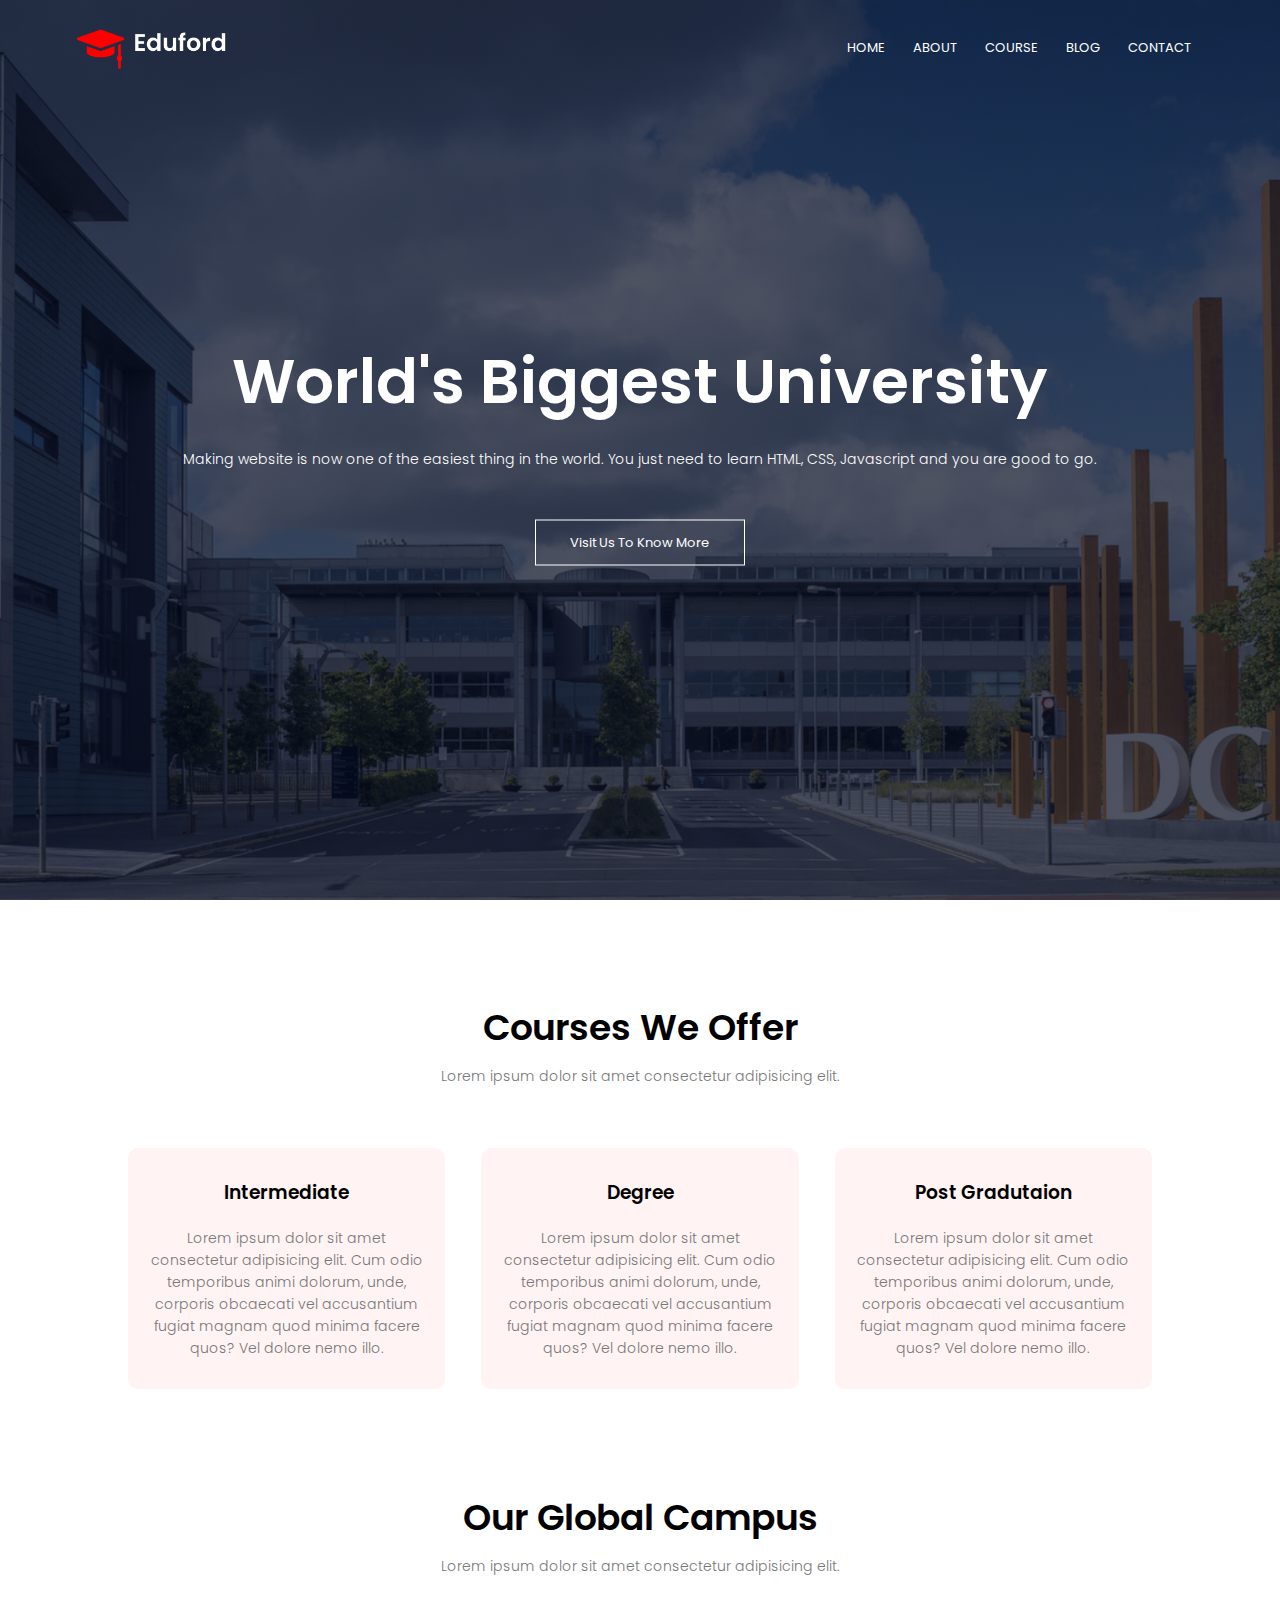
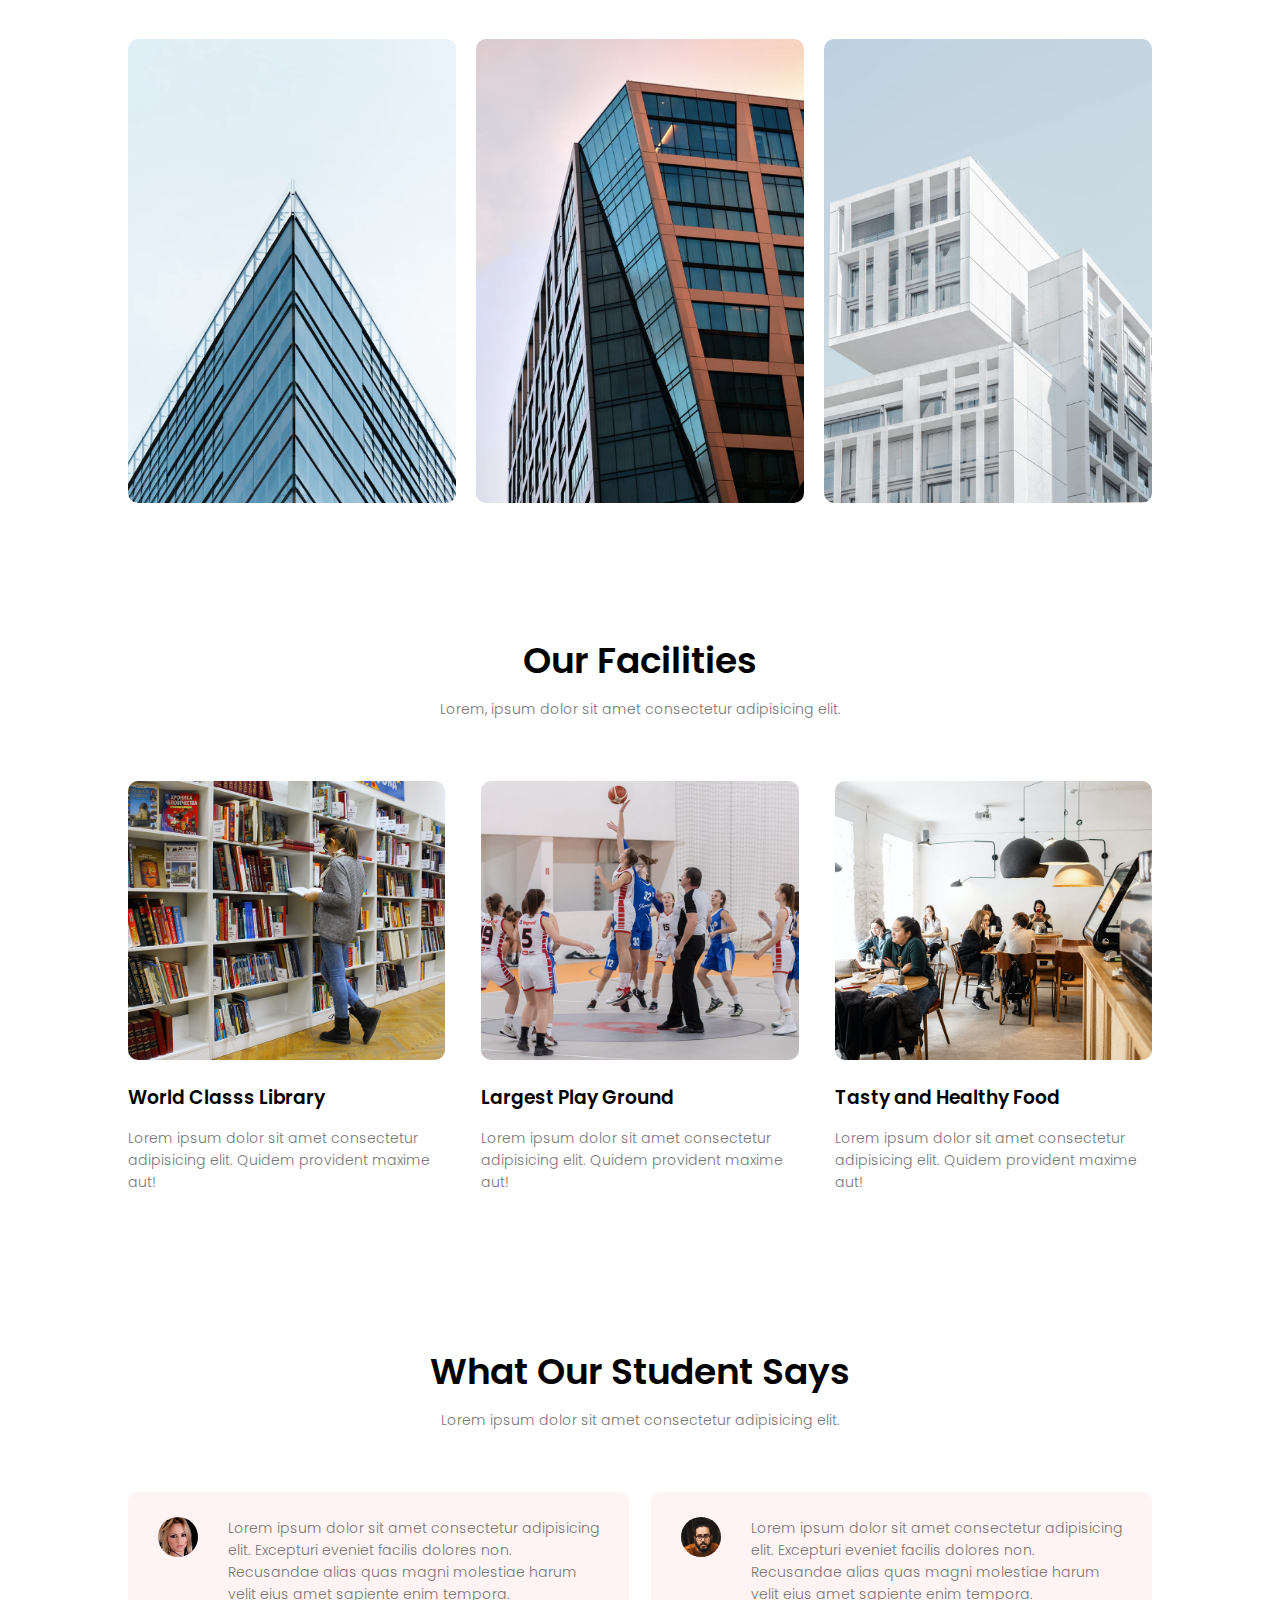
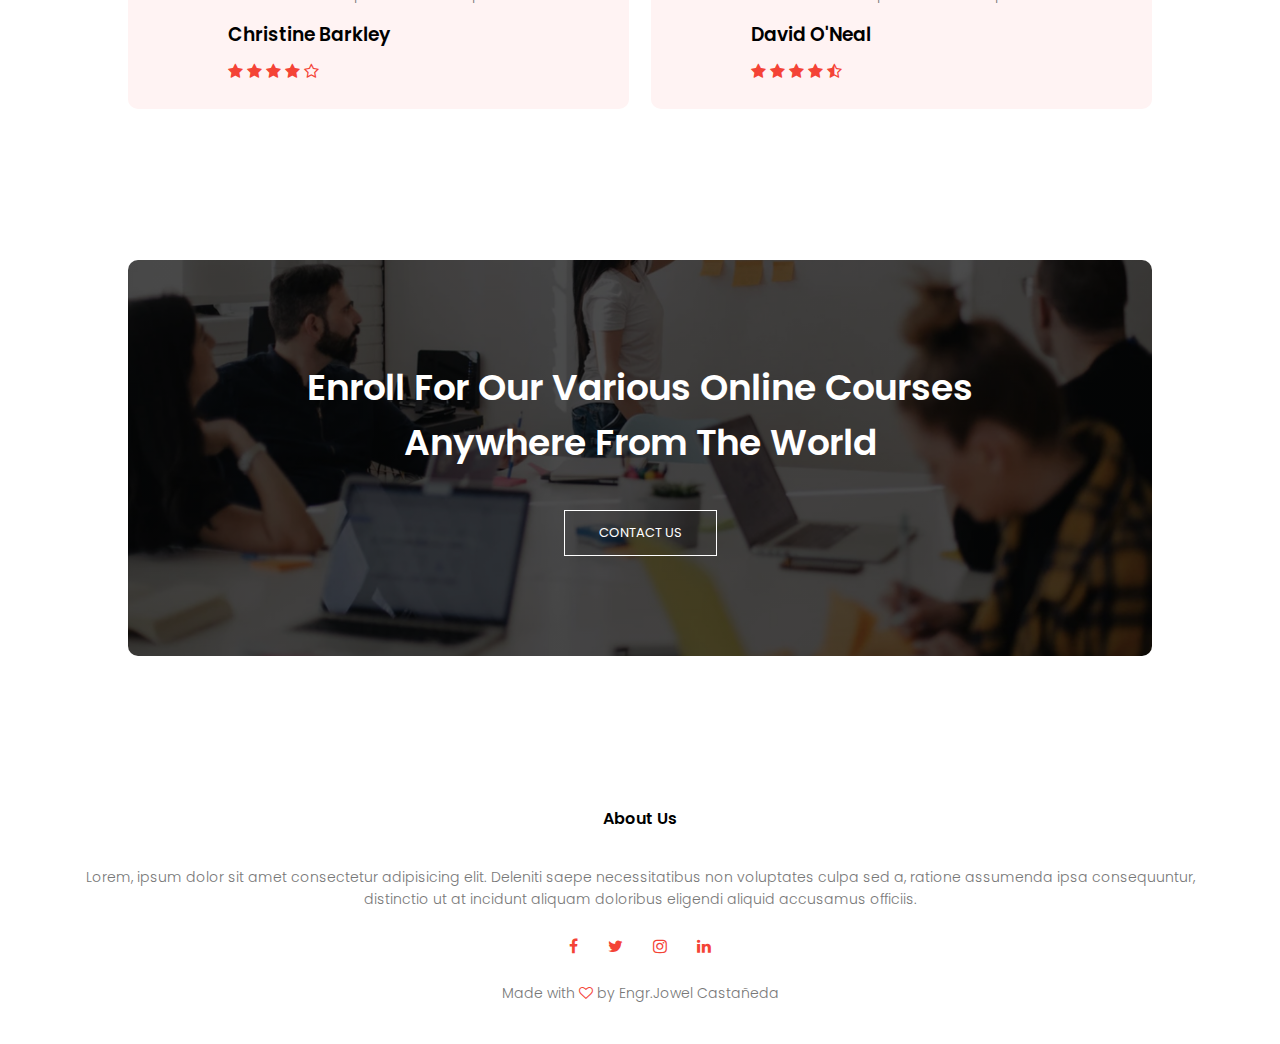
<file: index.html>
<!DOCTYPE html>
<html lang="en">
  <head>
    <meta name="viewport" content="width=device-width, initial-scale=1.0" />
    <title>University Website Design</title>
    <link rel="stylesheet" href="style.css" />
    <link rel="preconnect" href="https://fonts.googleapis.com" />
    <link rel="preconnect" href="https://fonts.gstatic.com" crossorigin />
    <link
      href="https://fonts.googleapis.com/css2?family=Poppins:ital,wght@0,100;0,200;0,300;0,600;0,700;1,400&display=swap"
      rel="stylesheet"
    />
    <link
      rel="stylesheet"
      href="https://stackpath.bootstrapcdn.com/font-awesome/4.7.0/css/font-awesome.min.css"
    />
  </head>
  <body>
    <section class="header">
      <nav>
        <a href="index.html"><img src="images/logo.png" /></a>
        <div class="nav-links" id="navLinks">
          <i class="fa fa-times" onclick="hideMenu()"></i>
          <ul>
            <li><a href="index.html">HOME</a></li>
            <li><a href="about.html">ABOUT</a></li>
            <li><a href="course.html">COURSE</a></li>
            <li><a href="blog.html">BLOG</a></li>
            <li><a href="contact.html">CONTACT</a></li>
          </ul>
        </div>
        <i class="fa fa-bars" onclick="showMenu()"></i>
      </nav>

      <div class="text-box">
        <h1>World's Biggest University</h1>
        <p>
          Making website is now one of the easiest thing in the world. You just
          need to learn HTML, CSS, Javascript and you are good to go.
        </p>
        <a href="" class="hero-btn">Visit Us To Know More</a>
      </div>
    </section>

    <section class="course">
      <h1>Courses We Offer</h1>
      <p>Lorem ipsum dolor sit amet consectetur adipisicing elit.</p>

      <div class="row">
        <div class="course-col">
          <h3>Intermediate</h3>
          <p>
            Lorem ipsum dolor sit amet consectetur adipisicing elit. Cum odio
            temporibus animi dolorum, unde, corporis obcaecati vel accusantium
            fugiat magnam quod minima facere quos? Vel dolore nemo illo.
          </p>
        </div>
        <div class="course-col">
          <h3>Degree</h3>
          <p>
            Lorem ipsum dolor sit amet consectetur adipisicing elit. Cum odio
            temporibus animi dolorum, unde, corporis obcaecati vel accusantium
            fugiat magnam quod minima facere quos? Vel dolore nemo illo.
          </p>
        </div>
        <div class="course-col">
          <h3>Post Gradutaion</h3>
          <p>
            Lorem ipsum dolor sit amet consectetur adipisicing elit. Cum odio
            temporibus animi dolorum, unde, corporis obcaecati vel accusantium
            fugiat magnam quod minima facere quos? Vel dolore nemo illo.
          </p>
        </div>
      </div>
    </section>

    <section class="campus">
      <h1>Our Global Campus</h1>
      <p>Lorem ipsum dolor sit amet consectetur adipisicing elit.</p>
      <div class="row">
        <div class="campus-col">
          <img src="images/london.png" alt="London Image" />
          <div class="layer">
            <h3>LONDON</h3>
          </div>
        </div>
        <div class="campus-col">
          <img src="images/newyork.png" alt="London Image" />
          <div class="layer">
            <h3>NEW YORK</h3>
          </div>
        </div>
        <div class="campus-col">
          <img src="images/washington.png" alt="London Image" />
          <div class="layer">
            <h3>WASHINGTON</h3>
          </div>
        </div>
      </div>
    </section>

    <section class="facilities">
      <h1>Our Facilities</h1>
      <p>Lorem, ipsum dolor sit amet consectetur adipisicing elit.</p>
      <div class="row">
        <div class="facilities-col">
          <img src="images/library.png" alt="Library" />
          <h3>World Classs Library</h3>
          <p>
            Lorem ipsum dolor sit amet consectetur adipisicing elit. Quidem
            provident maxime aut!
          </p>
        </div>
        <div class="facilities-col">
          <img src="images/basketball.png" alt="Basketball" />
          <h3>Largest Play Ground</h3>
          <p>
            Lorem ipsum dolor sit amet consectetur adipisicing elit. Quidem
            provident maxime aut!
          </p>
        </div>
        <div class="facilities-col">
          <img src="images/cafeteria.png" alt="Cafeteria" />
          <h3>Tasty and Healthy Food</h3>
          <p>
            Lorem ipsum dolor sit amet consectetur adipisicing elit. Quidem
            provident maxime aut!
          </p>
        </div>
      </div>
    </section>

    <section class="testimonials">
      <h1>What Our Student Says</h1>
      <p>Lorem ipsum dolor sit amet consectetur adipisicing elit.</p>
      <div class="row">
        <div class="testimonial-col">
          <img src="images/user1.jpg" alt="Christine" />
          <div>
            <p>
              Lorem ipsum dolor sit amet consectetur adipisicing elit. Excepturi
              eveniet facilis dolores non. Recusandae alias quas magni molestiae
              harum velit eius amet sapiente enim tempora.
            </p>
            <h3>Christine Barkley</h3>
            <i class="fa fa-star"></i>
            <i class="fa fa-star"></i>
            <i class="fa fa-star"></i>
            <i class="fa fa-star"></i>
            <i class="fa fa-star-o"></i>
          </div>
        </div>
        <div class="testimonial-col">
          <img src="images/user2.jpg" alt="David" />
          <div>
            <p>
              Lorem ipsum dolor sit amet consectetur adipisicing elit. Excepturi
              eveniet facilis dolores non. Recusandae alias quas magni molestiae
              harum velit eius amet sapiente enim tempora.
            </p>
            <h3>David O'Neal</h3>
            <i class="fa fa-star"></i>
            <i class="fa fa-star"></i>
            <i class="fa fa-star"></i>
            <i class="fa fa-star"></i>
            <i class="fa fa-star-half-o"></i>
          </div>
        </div>
      </div>
    </section>

    <section class="cta">
      <h1>
        Enroll For Our Various Online Courses <br />
        Anywhere From The World
      </h1>
      <a href="" class="hero-btn">CONTACT US</a>
    </section>

    <section class="footer">
      <h4>About Us</h4>
      <p>
        Lorem, ipsum dolor sit amet consectetur adipisicing elit. Deleniti saepe
        necessitatibus non voluptates culpa sed a, ratione assumenda ipsa
        consequuntur,<br />
        distinctio ut at incidunt aliquam doloribus eligendi aliquid accusamus
        officiis.
      </p>
      <div class="icons">
        <a href="https://www.facebook.com/" target="_blank"
          ><i class="fa fa-facebook"></i
        ></a>
        <a href="https://www.twitter.com/" target="_blank"
          ><i class="fa fa-twitter"></i
        ></a>
        <a href="https://www.instagram.com/" target="_blank"
          ><i class="fa fa-instagram"></i
        ></a>
        <a href="https://www.linkedin.com/" target="_blank"
          ><i class="fa fa-linkedin"></i
        ></a>
      </div>
      <p>Made with <i class="fa fa-heart-o"></i> by Engr.Jowel Castañeda</p>
    </section>
  </body>

  <!-- ---------- Javascript for Toggle Menu ----------- -->
  <script>
    var navLinks = document.getElementById("navLinks");

    function showMenu() {
      navLinks.style.right = "0";
    }
    function hideMenu() {
      navLinks.style.right = "-200px";
    }
  </script>
</html>
</file>
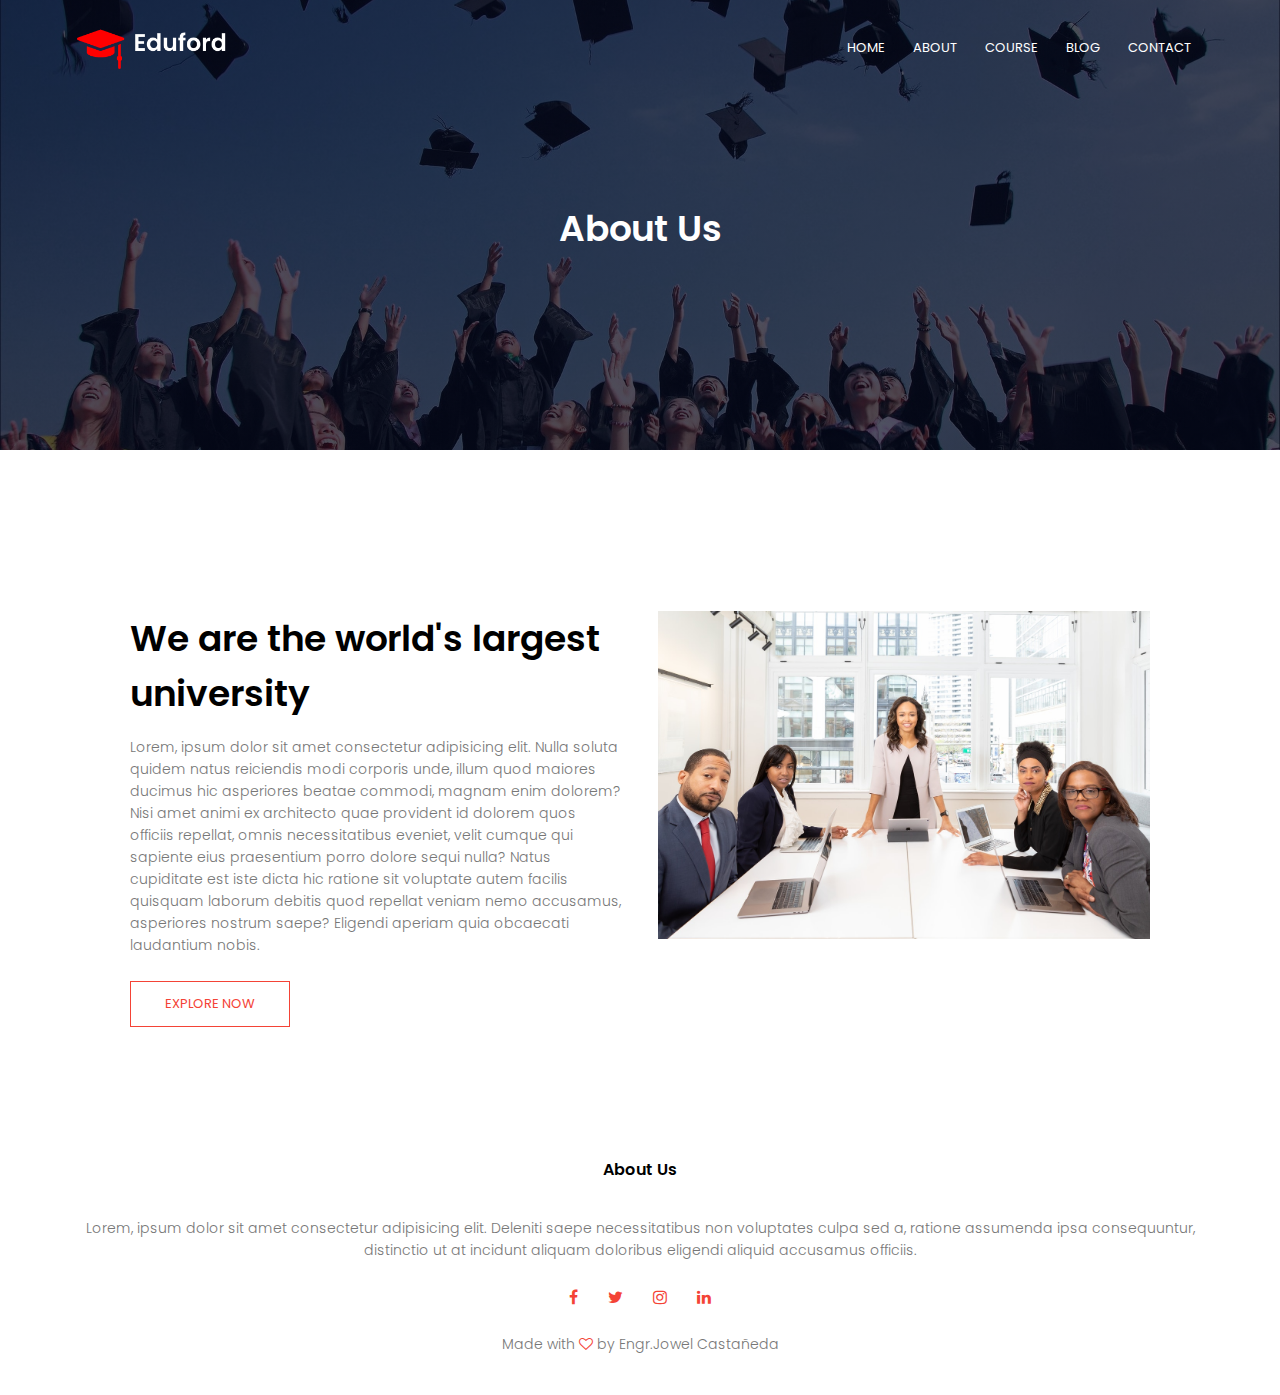
<file: about.html>
<!DOCTYPE html>
<html lang="en">
  <head>
    <meta name="viewport" content="width=device-width, initial-scale=1.0" />
    <title>University Website Design</title>
    <link rel="stylesheet" href="style.css" />
    <link rel="preconnect" href="https://fonts.googleapis.com" />
    <link rel="preconnect" href="https://fonts.gstatic.com" crossorigin />
    <link
      href="https://fonts.googleapis.com/css2?family=Poppins:ital,wght@0,100;0,200;0,300;0,600;0,700;1,400&display=swap"
      rel="stylesheet"
    />
    <link
      rel="stylesheet"
      href="https://stackpath.bootstrapcdn.com/font-awesome/4.7.0/css/font-awesome.min.css"
    />
  </head>
  <body>
    <section class="sub-header">
      <nav>
        <a href="index.html"><img src="images/logo.png" /></a>
        <div class="nav-links" id="navLinks">
          <i class="fa fa-times" onclick="hideMenu()"></i>
          <ul>
            <li><a href="index.html">HOME</a></li>
            <li><a href="about.html">ABOUT</a></li>
            <li><a href="course.html">COURSE</a></li>
            <li><a href="blog.html">BLOG</a></li>
            <li><a href="contact.html">CONTACT</a></li>
          </ul>
        </div>
        <i class="fa fa-bars" onclick="showMenu()"></i>
      </nav>
      <h1>About Us</h1>
    </section>

    <section class="about-us">
      <div class="row">
        <div class="about-col">
          <h1>We are the world's largest university</h1>
          <p>
            Lorem, ipsum dolor sit amet consectetur adipisicing elit. Nulla
            soluta quidem natus reiciendis modi corporis unde, illum quod
            maiores ducimus hic asperiores beatae commodi, magnam enim dolorem?
            Nisi amet animi ex architecto quae provident id dolorem quos
            officiis repellat, omnis necessitatibus eveniet, velit cumque qui
            sapiente eius praesentium porro dolore sequi nulla? Natus cupiditate
            est iste dicta hic ratione sit voluptate autem facilis quisquam
            laborum debitis quod repellat veniam nemo accusamus, asperiores
            nostrum saepe? Eligendi aperiam quia obcaecati laudantium nobis.
          </p>
          <a href="" class="hero-btn red-btn">EXPLORE NOW</a>
        </div>
        <div class="about-col">
          <img src="images/about.jpg" alt="About us" />
        </div>
      </div>
    </section>

    <section class="footer">
      <h4>About Us</h4>
      <p>
        Lorem, ipsum dolor sit amet consectetur adipisicing elit. Deleniti saepe
        necessitatibus non voluptates culpa sed a, ratione assumenda ipsa
        consequuntur,<br />
        distinctio ut at incidunt aliquam doloribus eligendi aliquid accusamus
        officiis.
      </p>
      <div class="icons">
        <a href="https://www.facebook.com/" target="_blank"
          ><i class="fa fa-facebook"></i
        ></a>
        <a href="https://www.twitter.com/" target="_blank"
          ><i class="fa fa-twitter"></i
        ></a>
        <a href="https://www.instagram.com/" target="_blank"
          ><i class="fa fa-instagram"></i
        ></a>
        <a href="https://www.linkedin.com/" target="_blank"
          ><i class="fa fa-linkedin"></i
        ></a>
      </div>
      <p>Made with <i class="fa fa-heart-o"></i> by Engr.Jowel Castañeda</p>
    </section>
  </body>

  <!-- ---------- Javascript for Toggle Menu ----------- -->
  <script>
    var navLinks = document.getElementById("navLinks");

    function showMenu() {
      navLinks.style.right = "0";
    }
    function hideMenu() {
      navLinks.style.right = "-200px";
    }
  </script>
</html>
</file>
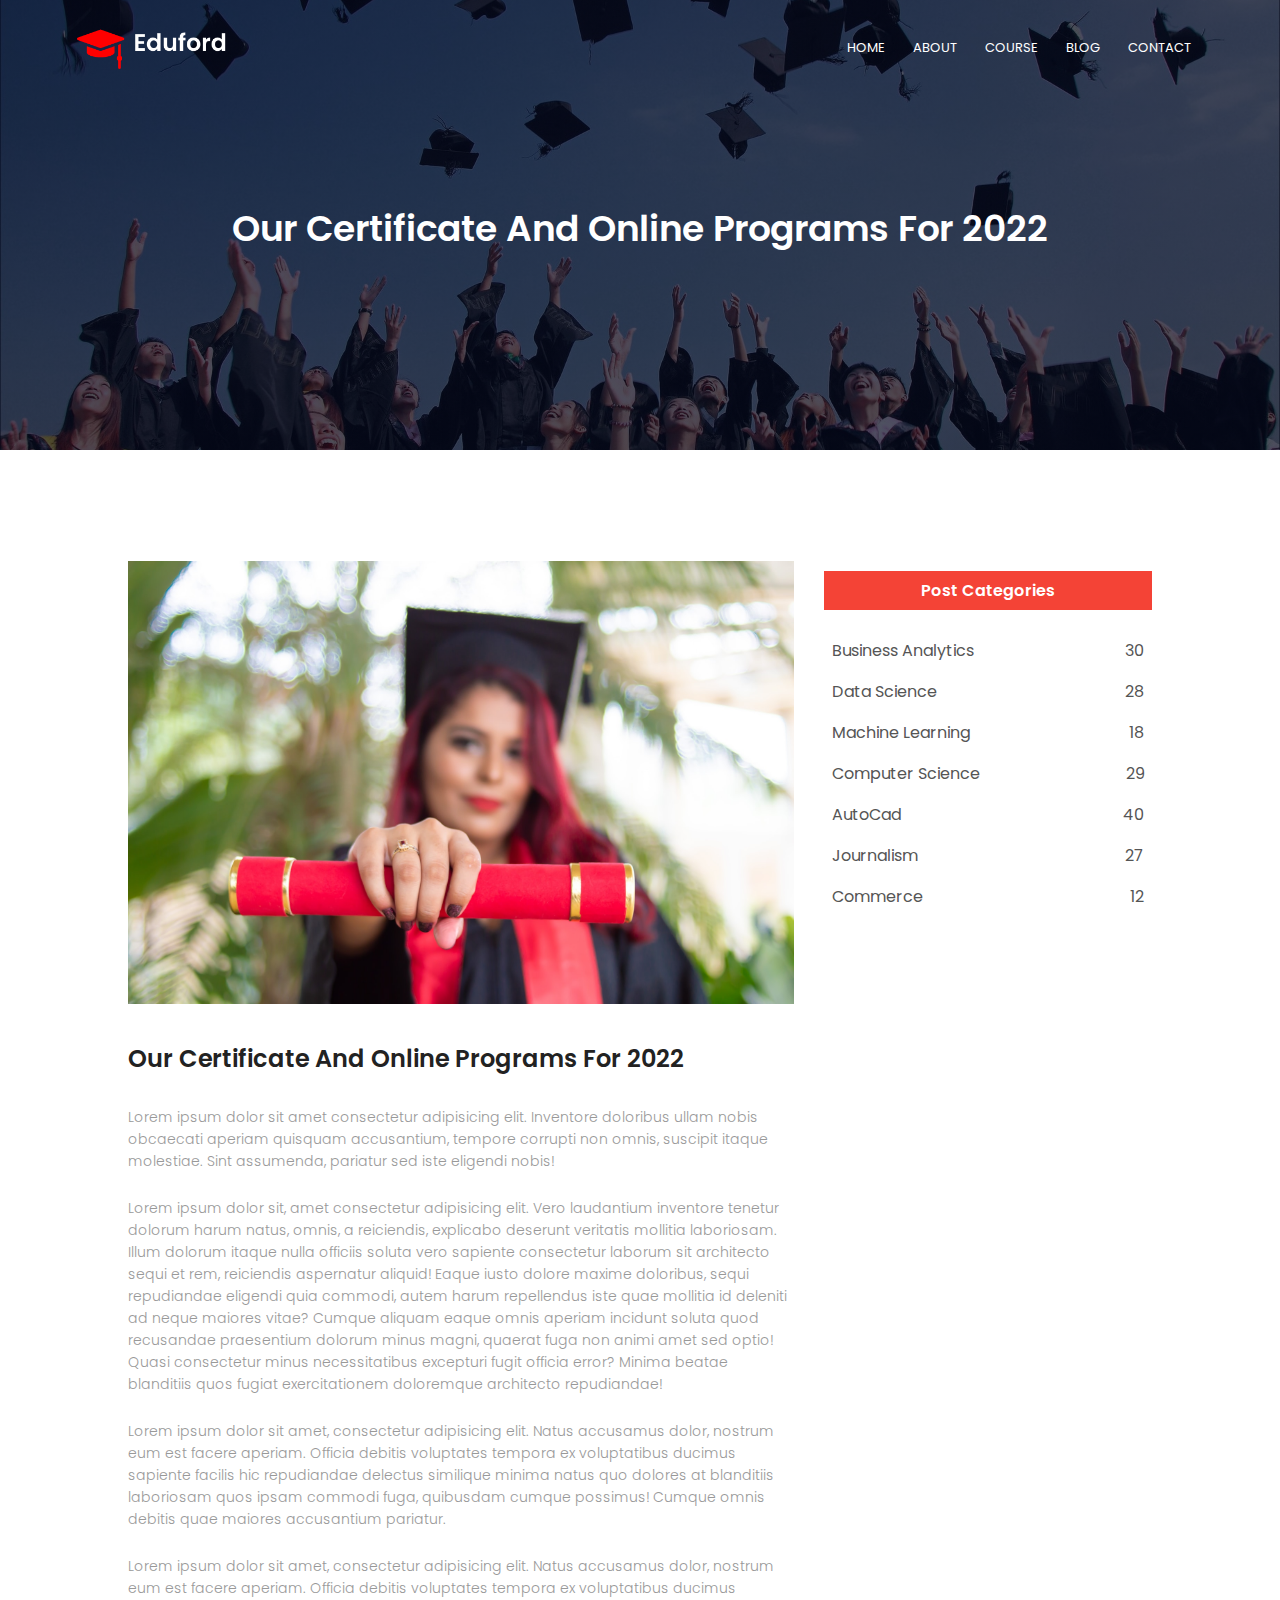
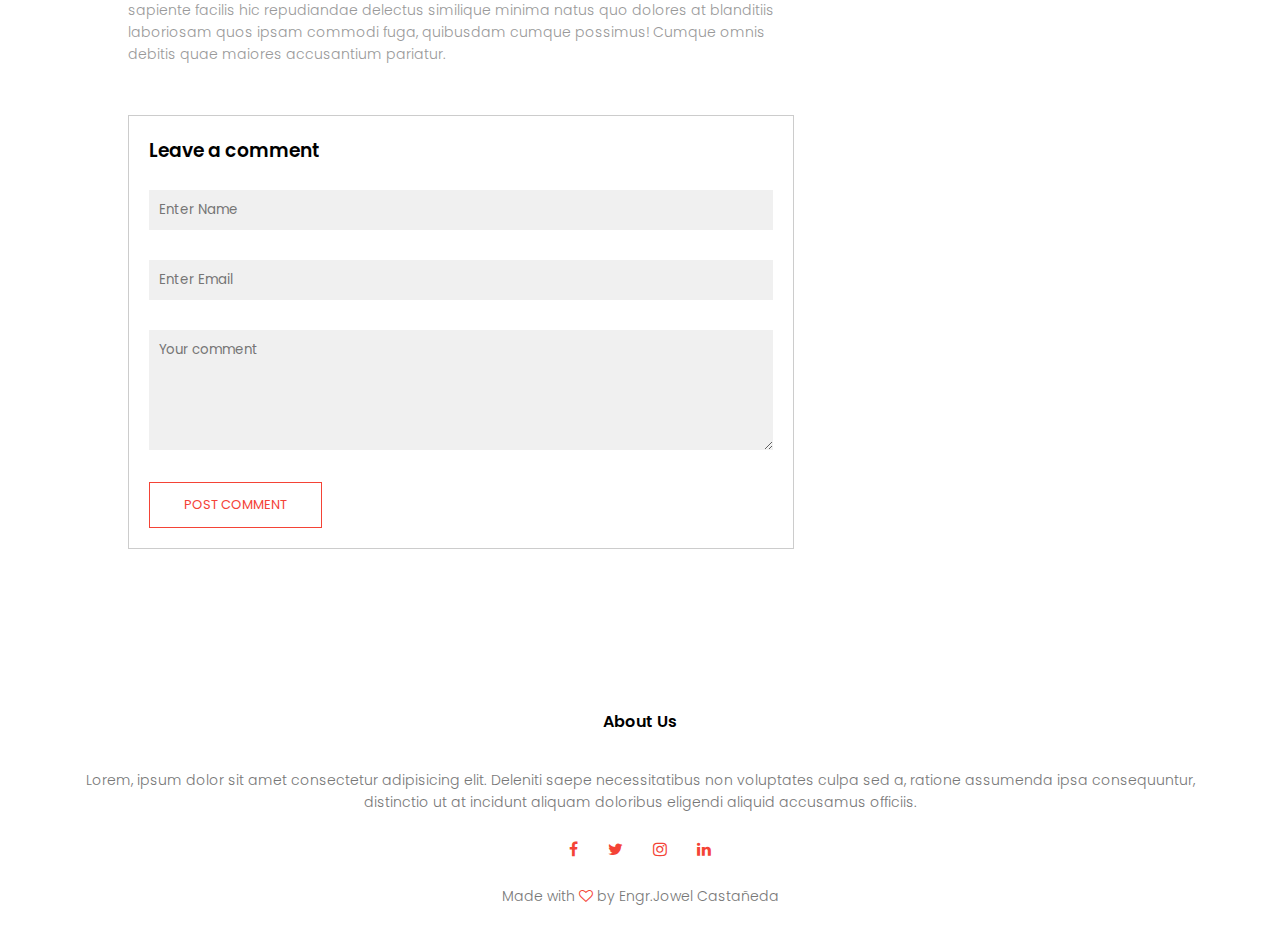
<file: blog.html>
<!DOCTYPE html>
<html lang="en">
  <head>
    <meta name="viewport" content="width=device-width, initial-scale=1.0" />
    <title>University Website Design</title>
    <link rel="stylesheet" href="style.css" />
    <link rel="preconnect" href="https://fonts.googleapis.com" />
    <link rel="preconnect" href="https://fonts.gstatic.com" crossorigin />
    <link
      href="https://fonts.googleapis.com/css2?family=Poppins:ital,wght@0,100;0,200;0,300;0,600;0,700;1,400&display=swap"
      rel="stylesheet"
    />
    <link
      rel="stylesheet"
      href="https://stackpath.bootstrapcdn.com/font-awesome/4.7.0/css/font-awesome.min.css"
    />
  </head>
  <body>
    <section class="sub-header">
      <nav>
        <a href="index.html"><img src="images/logo.png" /></a>
        <div class="nav-links" id="navLinks">
          <i class="fa fa-times" onclick="hideMenu()"></i>
          <ul>
            <li><a href="index.html">HOME</a></li>
            <li><a href="about.html">ABOUT</a></li>
            <li><a href="course.html">COURSE</a></li>
            <li><a href="blog.html">BLOG</a></li>
            <li><a href="contact.html">CONTACT</a></li>
          </ul>
        </div>
        <i class="fa fa-bars" onclick="showMenu()"></i>
      </nav>
      <h1>Our Certificate And Online Programs For 2022</h1>
    </section>

    <section class="blog-content">
      <div class="row">
        <div class="blog-left">
          <img src="images/certificate.jpg" alt="Certificate" />
          <h2>Our Certificate And Online Programs For 2022</h2>
          <p>
            Lorem ipsum dolor sit amet consectetur adipisicing elit. Inventore
            doloribus ullam nobis obcaecati aperiam quisquam accusantium,
            tempore corrupti non omnis, suscipit itaque molestiae. Sint
            assumenda, pariatur sed iste eligendi nobis!
          </p>
          <br />
          <p>
            Lorem ipsum dolor sit, amet consectetur adipisicing elit. Vero
            laudantium inventore tenetur dolorum harum natus, omnis, a
            reiciendis, explicabo deserunt veritatis mollitia laboriosam. Illum
            dolorum itaque nulla officiis soluta vero sapiente consectetur
            laborum sit architecto sequi et rem, reiciendis aspernatur aliquid!
            Eaque iusto dolore maxime doloribus, sequi repudiandae eligendi quia
            commodi, autem harum repellendus iste quae mollitia id deleniti ad
            neque maiores vitae? Cumque aliquam eaque omnis aperiam incidunt
            soluta quod recusandae praesentium dolorum minus magni, quaerat fuga
            non animi amet sed optio! Quasi consectetur minus necessitatibus
            excepturi fugit officia error? Minima beatae blanditiis quos fugiat
            exercitationem doloremque architecto repudiandae!
          </p>
          <br />
          <p>
            Lorem ipsum dolor sit amet, consectetur adipisicing elit. Natus
            accusamus dolor, nostrum eum est facere aperiam. Officia debitis
            voluptates tempora ex voluptatibus ducimus sapiente facilis hic
            repudiandae delectus similique minima natus quo dolores at
            blanditiis laboriosam quos ipsam commodi fuga, quibusdam cumque
            possimus! Cumque omnis debitis quae maiores accusantium pariatur.
          </p>
          <br />
          <p>
            Lorem ipsum dolor sit amet, consectetur adipisicing elit. Natus
            accusamus dolor, nostrum eum est facere aperiam. Officia debitis
            voluptates tempora ex voluptatibus ducimus sapiente facilis hic
            repudiandae delectus similique minima natus quo dolores at
            blanditiis laboriosam quos ipsam commodi fuga, quibusdam cumque
            possimus! Cumque omnis debitis quae maiores accusantium pariatur.
          </p>

          <div class="comment-box">
            <h3>Leave a comment</h3>
            <form action="" class="comment-form">
              <input type="text" placeholder="Enter Name" />
              <input type="email" placeholder="Enter Email" />
              <textarea rows="5" placeholder="Your comment"></textarea>
              <button type="submit" class="hero-btn red-btn">
                POST COMMENT
              </button>
            </form>
          </div>
        </div>
        <div class="blog-right">
          <h3>Post Categories</h3>
          <div>
            <span>Business Analytics</span>
            <span>30</span>
          </div>
          <div>
            <span>Data Science</span>
            <span>28</span>
          </div>
          <div>
            <span>Machine Learning</span>
            <span>18</span>
          </div>
          <div>
            <span>Computer Science</span>
            <span>29</span>
          </div>
          <div>
            <span>AutoCad</span>
            <span>40</span>
          </div>
          <div>
            <span>Journalism</span>
            <span>27</span>
          </div>
          <div>
            <span>Commerce</span>
            <span>12</span>
          </div>
        </div>
      </div>
    </section>

    <section class="footer">
      <h4>About Us</h4>
      <p>
        Lorem, ipsum dolor sit amet consectetur adipisicing elit. Deleniti saepe
        necessitatibus non voluptates culpa sed a, ratione assumenda ipsa
        consequuntur,<br />
        distinctio ut at incidunt aliquam doloribus eligendi aliquid accusamus
        officiis.
      </p>
      <div class="icons">
        <a href="https://www.facebook.com/" target="_blank"
          ><i class="fa fa-facebook"></i
        ></a>
        <a href="https://www.twitter.com/" target="_blank"
          ><i class="fa fa-twitter"></i
        ></a>
        <a href="https://www.instagram.com/" target="_blank"
          ><i class="fa fa-instagram"></i
        ></a>
        <a href="https://www.linkedin.com/" target="_blank"
          ><i class="fa fa-linkedin"></i
        ></a>
      </div>
      <p>Made with <i class="fa fa-heart-o"></i> by Engr.Jowel Castañeda</p>
    </section>
  </body>

  <!-- ---------- Javascript for Toggle Menu ----------- -->
  <script>
    var navLinks = document.getElementById("navLinks");

    function showMenu() {
      navLinks.style.right = "0";
    }
    function hideMenu() {
      navLinks.style.right = "-200px";
    }
  </script>
</html>
</file>
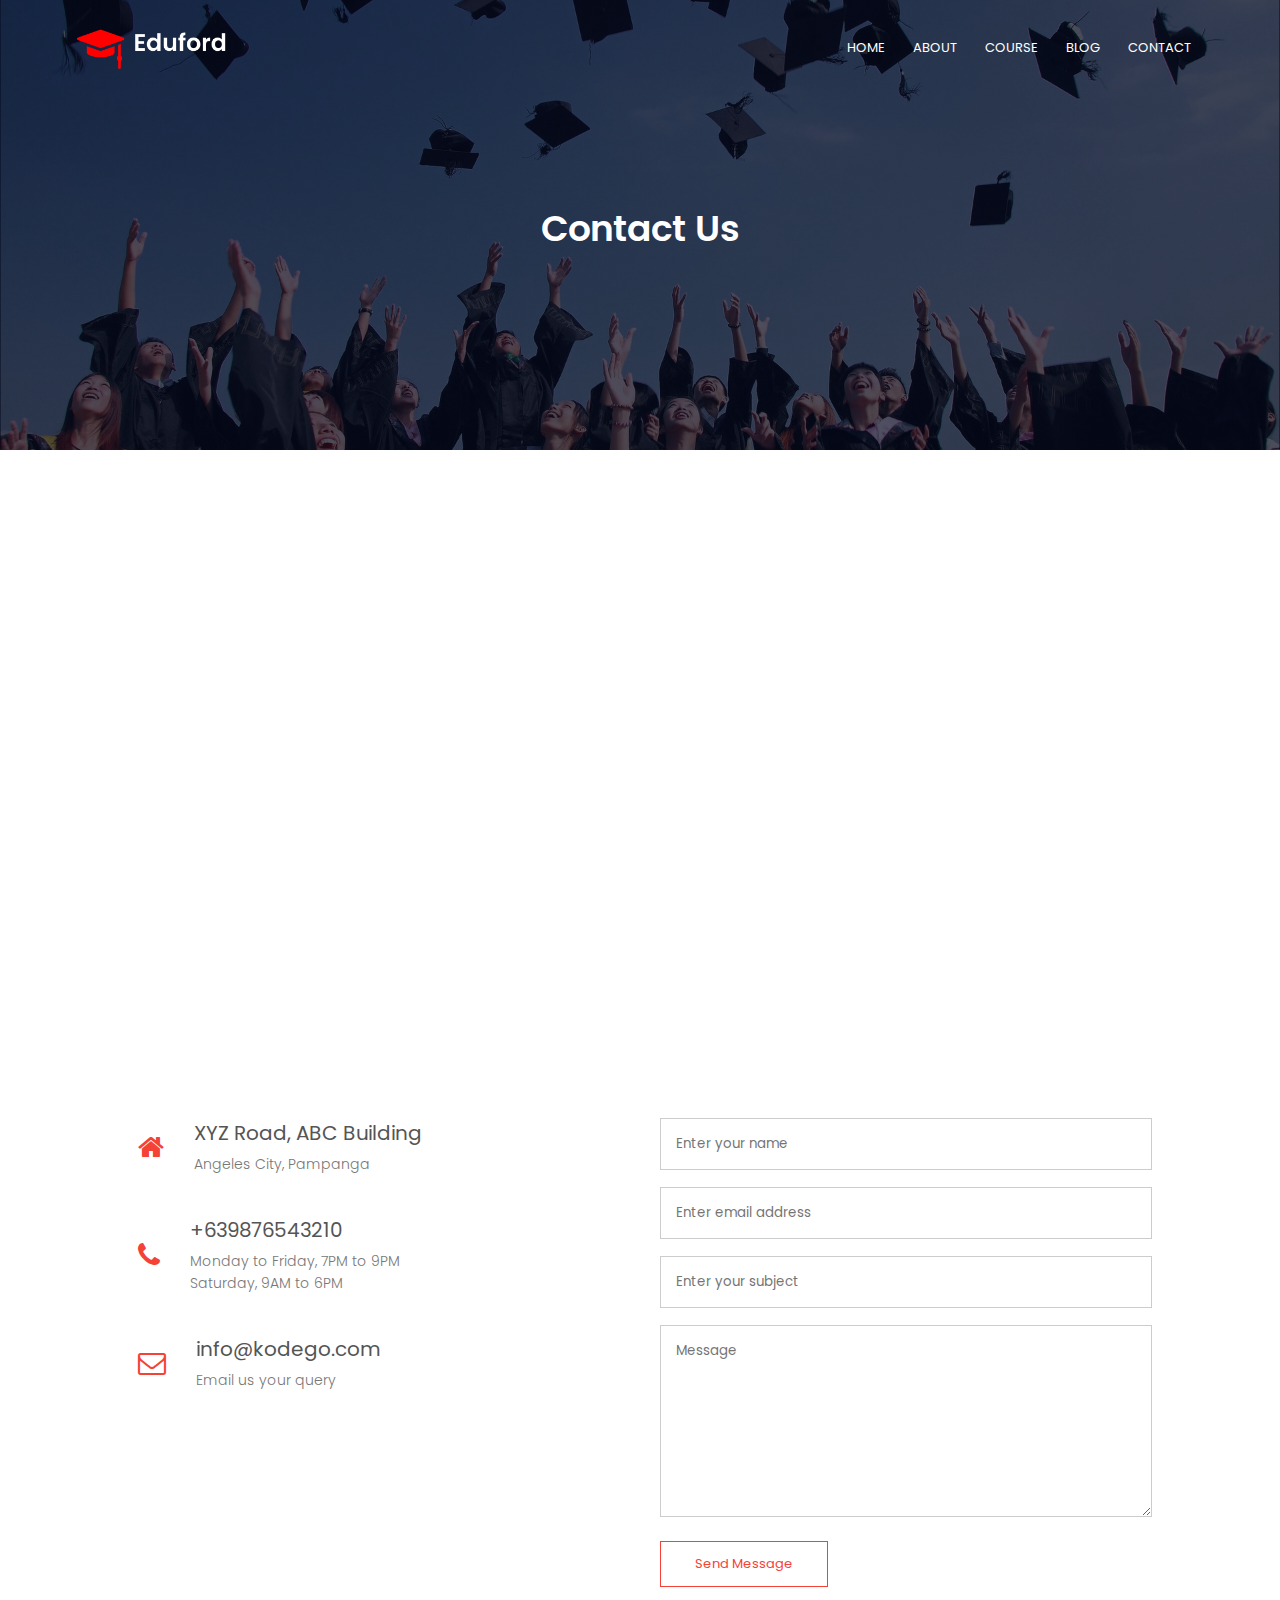
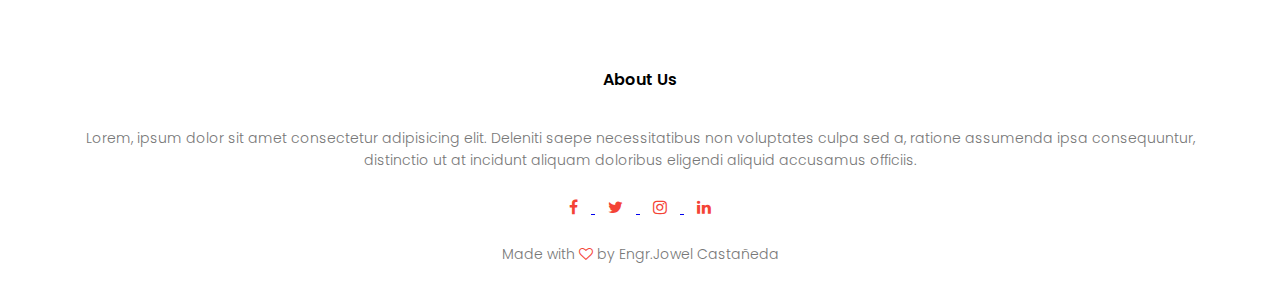
<file: contact.html>
<!DOCTYPE html>
<html lang="en">
  <head>
    <meta name="viewport" content="width=device-width, initial-scale=1.0" />
    <title>University Website Design</title>
    <link rel="stylesheet" href="style.css" />
    <link rel="preconnect" href="https://fonts.googleapis.com" />
    <link rel="preconnect" href="https://fonts.gstatic.com" crossorigin />
    <link
      href="https://fonts.googleapis.com/css2?family=Poppins:ital,wght@0,100;0,200;0,300;0,600;0,700;1,400&display=swap"
      rel="stylesheet"
    />
    <link
      rel="stylesheet"
      href="https://stackpath.bootstrapcdn.com/font-awesome/4.7.0/css/font-awesome.min.css"
    />
  </head>
  <body>
    <section class="sub-header">
      <nav>
        <a href="index.html"><img src="images/logo.png" /></a>
        <div class="nav-links" id="navLinks">
          <i class="fa fa-times" onclick="hideMenu()"></i>
          <ul>
            <li><a href="index.html">HOME</a></li>
            <li><a href="about.html">ABOUT</a></li>
            <li><a href="course.html">COURSE</a></li>
            <li><a href="blog.html">BLOG</a></li>
            <li><a href="contact.html">CONTACT</a></li>
          </ul>
        </div>
        <i class="fa fa-bars" onclick="showMenu()"></i>
      </nav>
      <h1>Contact Us</h1>
    </section>

    <section class="location">
      <iframe
        src="https://www.google.com/maps/embed?pb=!1m18!1m12!1m3!1d61619.49162410937!2d120.52459959718412!3d15.146355401184328!2m3!1f0!2f0!3f0!3m2!1i1024!2i768!4f13.1!3m3!1m2!1s0x3396f286eed2e61f%3A0x3ded82248ad9b436!2sAngeles%2C%20Pampanga!5e0!3m2!1sen!2sph!4v1657649301727!5m2!1sen!2sph"
        width="600"
        height="450"
        style="border: 0"
        allowfullscreen=""
        loading="lazy"
        referrerpolicy="no-referrer-when-downgrade"
      ></iframe>
    </section>

    <section class="contact-us">
      <div class="row">
        <div class="contact-col">
          <div>
            <i class="fa fa-home"></i>
            <span>
              <h5>XYZ Road, ABC Building</h5>
              <p>Angeles City, Pampanga</p>
            </span>
          </div>
          <div>
            <i class="fa fa-phone"></i>
            <span>
              <h5>+639876543210</h5>
              <p>Monday to Friday, 7PM to 9PM</p>
              <p>Saturday, 9AM to 6PM</p>
            </span>
          </div>
          <div>
            <i class="fa fa-envelope-o"></i>
            <span>
              <h5>info@kodego.com</h5>
              <p>Email us your query</p>
            </span>
          </div>
        </div>
        <div class="contact-col">
          <form action="">
            <input type="text" placeholder="Enter your name" required />
            <input type="email" placeholder="Enter email address" required />
            <input type="text" placeholder="Enter your subject" required />
            <textarea rows="8" placeholder="Message" required></textarea>
            <button type="submit" class="hero-btn red-btn">Send Message</button>
          </form>
        </div>
      </div>
    </section>

    <section class="footer">
      <h4>About Us</h4>
      <p>
        Lorem, ipsum dolor sit amet consectetur adipisicing elit. Deleniti saepe
        necessitatibus non voluptates culpa sed a, ratione assumenda ipsa
        consequuntur,<br />
        distinctio ut at incidunt aliquam doloribus eligendi aliquid accusamus
        officiis.
      </p>
      <div class="icons">
        <a href="https://www.facebook.com/" target="_blank">
          <i class="fa fa-facebook"></i>
        </a>
        <a href="https://www.twitter.com/" target="_blank">
          <i class="fa fa-twitter"></i>
        </a>
        <a href="https://www.instagram.com/" target="_blank">
          <i class="fa fa-instagram"></i>
        </a>
        <a href="https://www.linkedin.com/" target="_blank">
          <i class="fa fa-linkedin"></i>
        </a>
      </div>
      <p>Made with <i class="fa fa-heart-o"></i> by Engr.Jowel Castañeda</p>
    </section>
  </body>

  <!-- ---------- Javascript for Toggle Menu ----------- -->
  <script>
    var navLinks = document.getElementById("navLinks");

    function showMenu() {
      navLinks.style.right = "0";
    }
    function hideMenu() {
      navLinks.style.right = "-200px";
    }
  </script>
</html>
</file>
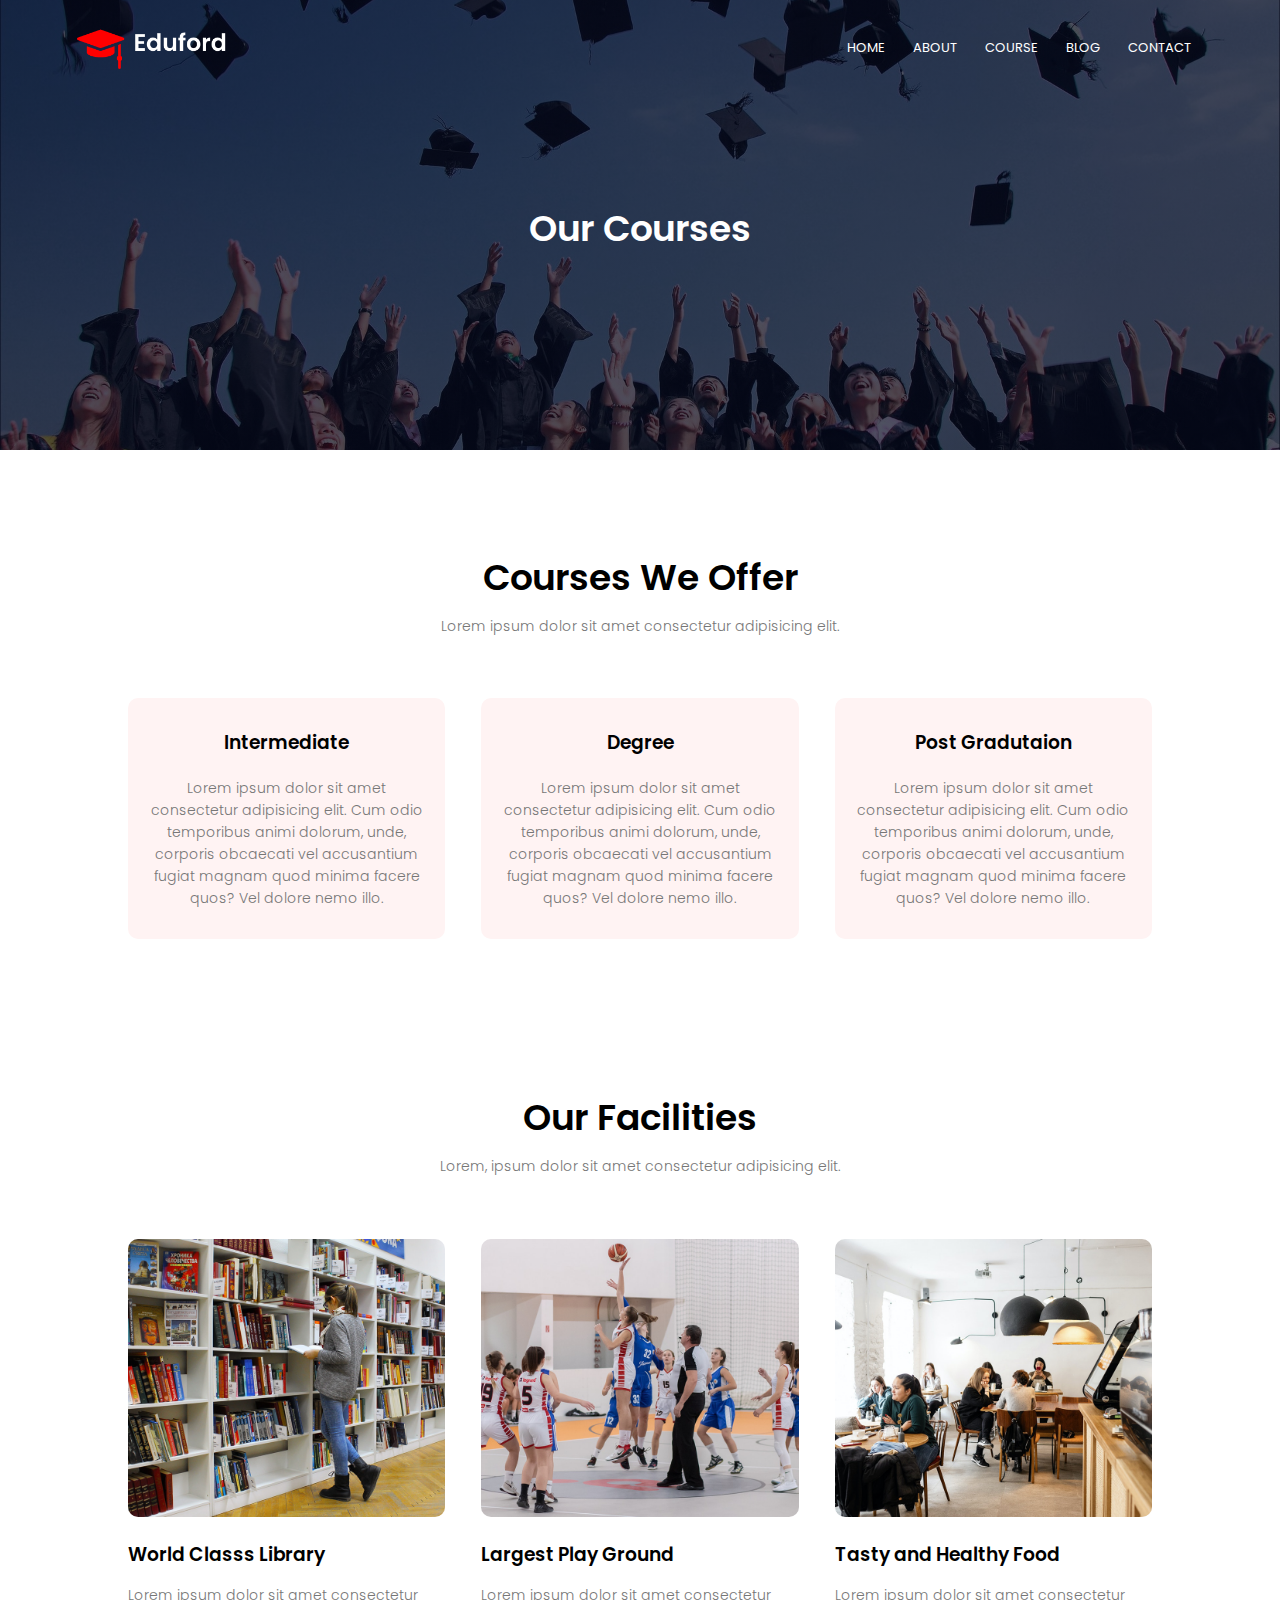
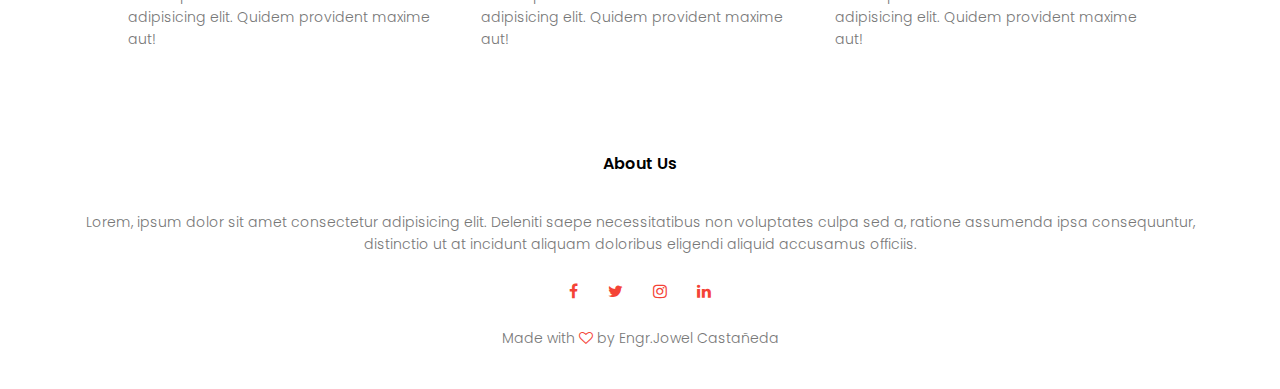
<file: course.html>
<!DOCTYPE html>
<html lang="en">
  <head>
    <meta name="viewport" content="width=device-width, initial-scale=1.0" />
    <title>University Website Design</title>
    <link rel="stylesheet" href="style.css" />
    <link rel="preconnect" href="https://fonts.googleapis.com" />
    <link rel="preconnect" href="https://fonts.gstatic.com" crossorigin />
    <link
      href="https://fonts.googleapis.com/css2?family=Poppins:ital,wght@0,100;0,200;0,300;0,600;0,700;1,400&display=swap"
      rel="stylesheet"
    />
    <link
      rel="stylesheet"
      href="https://stackpath.bootstrapcdn.com/font-awesome/4.7.0/css/font-awesome.min.css"
    />
  </head>
  <body>
    <section class="sub-header">
      <nav>
        <a href="index.html"><img src="images/logo.png" /></a>
        <div class="nav-links" id="navLinks">
          <i class="fa fa-times" onclick="hideMenu()"></i>
          <ul>
            <li><a href="index.html">HOME</a></li>
            <li><a href="about.html">ABOUT</a></li>
            <li><a href="course.html">COURSE</a></li>
            <li><a href="blog.html">BLOG</a></li>
            <li><a href="contact.html">CONTACT</a></li>
          </ul>
        </div>
        <i class="fa fa-bars" onclick="showMenu()"></i>
      </nav>
      <h1>Our Courses</h1>
    </section>

    <section class="course">
      <h1>Courses We Offer</h1>
      <p>Lorem ipsum dolor sit amet consectetur adipisicing elit.</p>

      <div class="row">
        <div class="course-col">
          <h3>Intermediate</h3>
          <p>
            Lorem ipsum dolor sit amet consectetur adipisicing elit. Cum odio
            temporibus animi dolorum, unde, corporis obcaecati vel accusantium
            fugiat magnam quod minima facere quos? Vel dolore nemo illo.
          </p>
        </div>
        <div class="course-col">
          <h3>Degree</h3>
          <p>
            Lorem ipsum dolor sit amet consectetur adipisicing elit. Cum odio
            temporibus animi dolorum, unde, corporis obcaecati vel accusantium
            fugiat magnam quod minima facere quos? Vel dolore nemo illo.
          </p>
        </div>
        <div class="course-col">
          <h3>Post Gradutaion</h3>
          <p>
            Lorem ipsum dolor sit amet consectetur adipisicing elit. Cum odio
            temporibus animi dolorum, unde, corporis obcaecati vel accusantium
            fugiat magnam quod minima facere quos? Vel dolore nemo illo.
          </p>
        </div>
      </div>
    </section>

    <section class="facilities">
      <h1>Our Facilities</h1>
      <p>Lorem, ipsum dolor sit amet consectetur adipisicing elit.</p>
      <div class="row">
        <div class="facilities-col">
          <img src="images/library.png" alt="Library" />
          <h3>World Classs Library</h3>
          <p>
            Lorem ipsum dolor sit amet consectetur adipisicing elit. Quidem
            provident maxime aut!
          </p>
        </div>
        <div class="facilities-col">
          <img src="images/basketball.png" alt="Basketball" />
          <h3>Largest Play Ground</h3>
          <p>
            Lorem ipsum dolor sit amet consectetur adipisicing elit. Quidem
            provident maxime aut!
          </p>
        </div>
        <div class="facilities-col">
          <img src="images/cafeteria.png" alt="Cafeteria" />
          <h3>Tasty and Healthy Food</h3>
          <p>
            Lorem ipsum dolor sit amet consectetur adipisicing elit. Quidem
            provident maxime aut!
          </p>
        </div>
      </div>
    </section>

    <section class="footer">
      <h4>About Us</h4>
      <p>
        Lorem, ipsum dolor sit amet consectetur adipisicing elit. Deleniti saepe
        necessitatibus non voluptates culpa sed a, ratione assumenda ipsa
        consequuntur,<br />
        distinctio ut at incidunt aliquam doloribus eligendi aliquid accusamus
        officiis.
      </p>
      <div class="icons">
        <a href="https://www.facebook.com/" target="_blank"
          ><i class="fa fa-facebook"></i
        ></a>
        <a href="https://www.twitter.com/" target="_blank"
          ><i class="fa fa-twitter"></i
        ></a>
        <a href="https://www.instagram.com/" target="_blank"
          ><i class="fa fa-instagram"></i
        ></a>
        <a href="https://www.linkedin.com/" target="_blank"
          ><i class="fa fa-linkedin"></i
        ></a>
      </div>
      <p>Made with <i class="fa fa-heart-o"></i> by Engr.Jowel Castañeda</p>
    </section>
  </body>

  <!-- ---------- Javascript for Toggle Menu ----------- -->
  <script>
    var navLinks = document.getElementById("navLinks");

    function showMenu() {
      navLinks.style.right = "0";
    }
    function hideMenu() {
      navLinks.style.right = "-200px";
    }
  </script>
</html>
</file>
<file: style.css>
*{
    margin: 0;
    padding: 0;
    font-family: 'Poppins', sans-serif;
}

/* -------------------- header & navigation --------------------  */
.header {
    min-height: 100vh;
    width: 100%;
    background-image: linear-gradient(rgba(4,9,30,0.7), rgba(4,9,30,0.7)), url(images/banner.png);
    background-position: center;
    background-size: cover;
    position: relative;
}
nav {
    display: flex;
    padding: 2% 6%;
    justify-content: space-between;
    /* align-items: center; */
    color: white;
}
nav img{
    width: 150px;
}
.nav-links{
    flex: 1;
    text-align: right;
}
.nav-links ul li{
    /* list-style: none; */
    display:inline-block;
    padding: 8px 12px;
    position: relative;
}
.nav-links ul a{
    color: #fff;
    text-decoration: none;
    font-size: 13px;
}
.nav-links ul li::after{
    content: '';
    width: 0%;
}
.nav-links ul li:hover::after{
    width: 100%;
    height: 2px;
    background: #f44336;
    display: block;
    margin: auto;
    transition: 0.5s;
}
.text-box{
    width: 90%;
    color: #fff;
    position: absolute;
    top: 50%;
    left: 50%;
    transform: translate(-50%,-50%);
    text-align: center;
}
.text-box h1 {
    font-size: 62px;
}
.text-box p{
    margin-top: 10px;
    margin-bottom: 40px;
    color:#fff;
}
.hero-btn{
    display: inline-block;
    text-decoration: none;
    color: #fff;
    border: 1px solid #fff;
    padding: 12px 34px;
    font-size: 13px;
    /* background: transparent; */
    /* position: relative; */
    cursor: pointer;
}
.hero-btn:hover{
    border: 1px solid #f44336;
    background: #f44336;
    transition: 1s;
}
nav .fa{
    display: none;
}

/* -------------------- course --------------------  */
.course{
    width: 80%;
    margin: auto;
    text-align: center;
    padding-top: 100px;
}
h1{
    font-size: 36px;
    font-weight: 600;
}
p{
    color:#777;
    font-size: 14px;
    font-weight: 300;
    line-height: 22px;
    padding: 10px;
}
.row{
    margin-top: 5%;
    display: flex;
    justify-content: space-between;
}
.course-col{
    flex-basis: 31%;
    background: #fff3f3;
    border-radius: 10px;
    margin-bottom: 5%;
    padding: 20px 12px;
    box-sizing: border-box;
}
.course-col:hover{
    box-shadow: 0 0 20px 0px rgba(0,0,0,0.2)
}
h3{
    /* text-align: center; */
    font-weight: 600;
    margin: 10px 0;
}

/* -------------------- campus --------------------  */
.campus{
    width: 80%;
    margin: auto;
    text-align: center;
    padding-top: 50px;
}
.campus-col{
    flex-basis: 32%;
    border-radius: 10px;
    margin-bottom: 30px;
    position: relative;
    overflow: hidden;
}
.campus-col img{
    width: 100%;
    display: block;
}
.layer{
    background: transparent;
    height: 100%;
    width: 100%;
    position: absolute;
    top: 0;
    left: 0;
}
.layer:hover{
    background: rgba(225,0,0,0.7);
    transition: 0.5s;
}
.layer h3{
    width: 100%;
    font-weight: 500;
    color: #fff;
    font-size: 26px;
    bottom: 0;
    left: 50%;
    transform: translateX(-50%);
    position: absolute;
    opacity: 0;
}
.layer:hover h3{
    bottom: 49%;
    opacity: 1;
    transition: 0.5s;
}

/* -------------------- facilities --------------------  */
.facilities{
    width: 80%;
    margin: auto;
    text-align: center;
    padding-top: 100px;
}
.facilities-col{
    flex-basis: 31%;
    border-radius: 10px;
    margin-bottom: 5%;
    text-align: left;
}
.facilities-col img{
    width: 100%;
    border-radius: 10px;
}
.facilities-col p{
    padding: 0;
}
.facilities-col h3{
    margin-top: 16px;
    margin-bottom: 15px;
    /* text-align: left; */
}

/* -------------------- testimonial --------------------  */
.testimonials{
    width: 80%;
    margin: auto;
    padding-top: 100px;
    text-align: center;
}
.testimonial-col{
    flex-basis: 44%;
    border-radius: 10px;
    margin-bottom: 5%;
    text-align: left;
    background: #fff3f3;
    padding: 25px;
    cursor: pointer;
    display: flex;
}
.testimonial-col img{
    height: 40px;
    margin-left: 5px;
    margin-right: 30px;
    border-radius: 50%;
}
.testimonial-col p{
    padding: 0;
}
.testimonial-col h3{
    margin-top: 15px;
}
.testimonial-col .fa{
    color: #f44336;
}

/* -------------------- call to action --------------------  */
.cta{
    margin: 100px auto;
    width: 80%;
    background: linear-gradient(rgba(0,0,0,0.7), rgba(0,0,0,0.7)), url(images/banner2.jpg);
    background-position: center;
    background-size: cover;
    border-radius: 10px;
    text-align: center;
    padding: 100px 0;
}
.cta h1{
    color: white;
    margin-bottom: 40px;
    padding: 0;
}

/* -------------------- footer --------------------  */
.footer{
    width: 100%;
    text-align: center;
    padding: 30px 0;
}
.footer h4{
    margin-bottom: 25px;
    margin-top: 20px;
    font-weight: 600;
}
.icons .fa{
    color: #f44336;
    margin: 0 13px;
    cursor: pointer;
    padding: 18px 0;
}
.fa-heart-o{
    color: #f44336;
}

/* -------------------- about us page --------------------  */
.sub-header{
    height: 50vh;
    width: 100%;
    background-image: linear-gradient(rgba(4,9,30,0.7), rgba(4,9,30,0.7)),url(images/background.jpg);
    background-position: center;
    background-size: cover;
    text-align: center;
    color: #fff;
}
.sub-header h1{
    margin-top: 100px;
}
.about-us{
    width: 80%;
    margin: auto;
    padding-top: 80px;
    padding-bottom: 50px;
}
.about-col{
    flex-basis: 48%;
    padding: 30px 2px;
}
.about-col img{
    width: 100%;
}
.about-col h1{
    padding-top: 0;
}
.about-col p{
    padding: 15px 0px 25px;
}
.red-btn{
    border: 1px solid #f44336;
    background: transparent;
    color: #f44336;
}
.red-btn:hover{
    color: white;
}
.blog-content{
    width: 80%;
    margin: auto;
    padding: 60px 0;
}
.blog-left{
    flex-basis: 65%;
}
.blog-left img{
    width: 100%;
}
.blog-left h2{
    color:#222;
    font-weight: 600;
    margin: 30px 0;
}
.blog-left p{
    color: #999;
    padding: 0;
}
.blog-right{
    flex-basis: 32%;
}
.blog-right h3{
    background: #f44336;
    color: white;
    padding: 7px 0;
    font-size: 16px;
    margin-bottom: 20px;
    text-align: center;
}
.blog-right div{
    display: flex;
    align-items: center;
    justify-content: space-between;
    color: #555;
    padding: 8px;
    box-sizing: border-box;
}
.comment-box{
    border: 1px solid #ccc;
    margin: 50px 0;
    padding: 10px 20px;
}
.comment-box h3{
    text-align: left;
}
.comment-form input, .comment-form textarea{
    width: 100%;
    padding: 10px;
    margin: 15px 0;
    box-sizing: border-box;
    border: none;
    outline: none;
    background: #f0f0f0;
}
.comment-form button{
    margin: 10px 0;
}
.location {
    width: 80%;
    margin: auto;
    padding: 80px 0;

}
.location iframe{
    width: 100%;
}
.contact-us{
    width: 80%;
    margin: auto;
}
.contact-col{
    flex-basis: 48%;
    margin-bottom: 30px;
}
.contact-col div{
    display: flex;
    align-items: center;
    margin-bottom: 40px;
}
.contact-col div .fa{
    font-size: 28px;
    color: #f44336;
    margin: 10px;
    margin-right: 30px;
}
.contact-col div p{
    padding: 0;
}
.contact-col div h5{
    font-size: 20px;
    margin-bottom: 5px;
    color: #555;
    font-weight: 400;
}
.contact-col input, .contact-col textarea{
    width: 100%;
    padding: 15px;
    margin-bottom: 17px;
    outline: none;
    border: 1px solid #ccc;
    box-sizing: border-box;
}

@media(max-width: 700px){
    .text-box h1{
        font-size: 20px;
    }
    .nav-links{
       position: fixed;
       /* position: absolute; */
       background: #f44336;
       height: 100vh;
       width: 200px;
       top: 0;
       right: -200px;
       text-align: left;
       z-index: 2;
       transition: 1s;
    }
    .nav-links ul{
        padding: 30px;
    }
    .nav-links ul li{
       display: block;
    }
    nav .fa{
        display: block;
        color: #fff;
        margin: 10px;
        font-size: 22px;
        cursor: pointer;
    }
    .row{
        flex-direction: column;
    }
    .testimonial-col img{
        margin-left: 0px;
        margin-right: 15px;
    }
    .cta h1{
        font-size: 24px;
    }
    .sub-header h1{
        font-size: 24px;
    }
}
</file>
